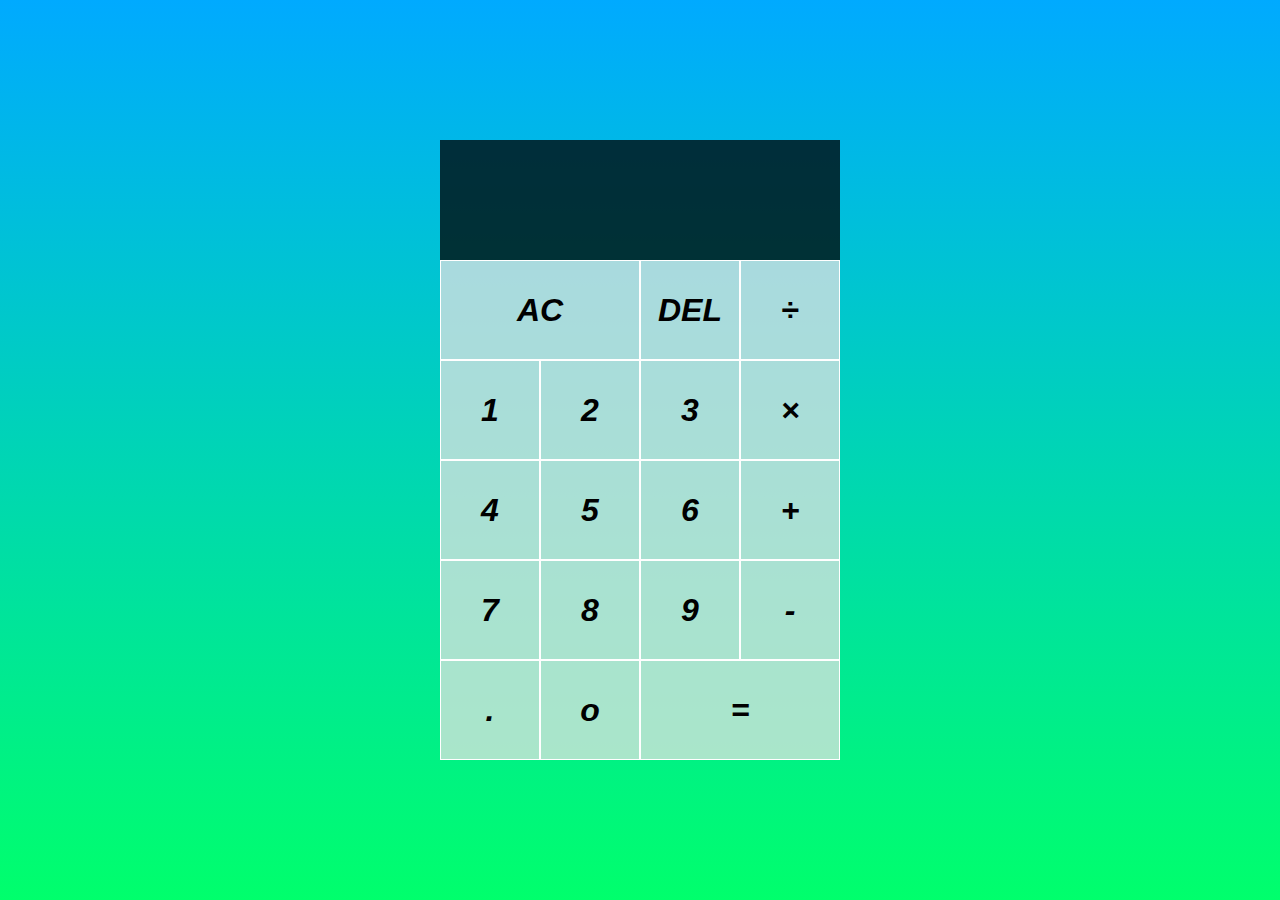
<file: index.html>
<!DOCTYPE html>
<html>
<head>
	<meta charset="utf-8">
	<meta http-equiv="X-UA-Compatible" content="IE=edge">
	<title>Calculator</title>
	<style>
*, *::before, *::after{
	box-sizing: border-box;
	font-family: sans-serif;
	font-style: italic;
	font-weight: bold;
}
body{
	padding: 0;
	margin: 0;
	background: linear-gradient(to bottom, #00AAFF, #00FF6C);
}

.calculator-grid{
	display: grid;
	justify-content: center;
	align-content: center;
	min-height: 100vh;
	grid-template-columns: repeat(4, 100px);
	grid-template-rows: minmax(120px, auto) repeat(5, 100px);
}
.calculator-grid > button{
	cursor: pointer;
	font-size: 2rem;
	border: 1px solid white;
	outline: none;
	background-color: rgba(225, 225, 225, .75);
}
.calculator-grid > button:hover{
	background-color: rgba(225, 225, 225, .9);
}
.span-two{
	grid-column: span 2;
}
.output{
	grid-column: 1 / -1;
	background-color: rgba(0, 0, 0, .75);
	display: flex;
	align-items: flex-end;
	justify-content: space-around;
	flex-direction: column;
	padding: 10px;
	word-wrap: break-word;
	word-break: break-all;
}
.output .previous-operand{
	color: rgba(225, 225, 225, .75);
	font-size: 1.5rem;
}
.output .current-operand{
	color: white;
	font-size: 2.5rem;
}v
	</style>
</head>
<body>
	<div class="calculator-grid">
		<div class="output">
			<div data-previous-operand class="previous-operand"></div>
			<div data-current-operand class="current-operand"></div>
		</div>
		<button data-all-clear class="span-two">AC</button>
		<button data-delete>DEL</button>
		<button data-operation>÷</button>
		<button data-number>1</button>
		<button data-number>2</button>
		<button data-number>3</button>
		<button data-operation>×</button>
		<button data-number>4</button>
		<button data-number>5</button>
		<button data-number>6</button>
		<button data-operation>+</button>
		<button data-number>7</button>
		<button data-number>8</button>
		<button data-number>9</button>
		<button data-operation>-</button>
		<button data-number>.</button>
		<button data-number>o</button>
		<button data-equals class="span-two">=</button>
	</div>
	<script>
class Calculator {
  constructor(previousOperandTextElement, currentOperandTextElement) {
    this.previousOperandTextElement = previousOperandTextElement
    this.currentOperandTextElement = currentOperandTextElement
    this.clear()
  }

  clear() {
    this.currentOperand = ''
    this.previousOperand = ''
    this.operation = undefined
  }

  delete() {
    this.currentOperand = this.currentOperand.toString().slice(0, -1)
  }

  appendNumber(number) {
    if (number === '.' && this.currentOperand.includes('.')) return
    this.currentOperand = this.currentOperand.toString() + number.toString()
  }

  chooseOperation(operation) {
    if (this.currentOperand === '') return
    if (this.previousOperand !== '') {
      this.compute()
    }
    this.operation = operation
    this.previousOperand = this.currentOperand
    this.currentOperand = ''
  }

  compute() {
    let computation
    const prev = parseFloat(this.previousOperand)
    const current = parseFloat(this.currentOperand)
    if (isNaN(prev) || isNaN(current)) return
    switch (this.operation) {
      case '+':
        computation = prev + current
        break
      case '-':
        computation = prev - current
        break
      case '×':
        computation = prev * current
        break
      case '÷':
        computation = prev / current
        break
      default:
        return
    }
    this.currentOperand = computation
    this.operation = undefined
    this.previousOperand = ''
  }

  getDisplayNumber(number) {
    const stringNumber = number.toString()
    const integerDigits = parseFloat(stringNumber.split('.')[0])
    const decimalDigits = stringNumber.split('.')[1]
    let integerDisplay
    if (isNaN(integerDigits)) {
      integerDisplay = ''
    } else {
      integerDisplay = integerDigits.toLocaleString('en', { maximumFractionDigits: 0 })
    }
    if (decimalDigits != null) {
      return `${integerDisplay}.${decimalDigits}`
    } else {
      return integerDisplay
    }
  }

  updateDisplay() {
    this.currentOperandTextElement.innerText =
      this.getDisplayNumber(this.currentOperand)
    if (this.operation != null) {
      this.previousOperandTextElement.innerText =
        `${this.getDisplayNumber(this.previousOperand)} ${this.operation}`
    } else {
      this.previousOperandTextElement.innerText = ''
    }
  }
}


const numberButtons = document.querySelectorAll('[data-number]')
const operationButtons = document.querySelectorAll('[data-operation]')
const equalsButton = document.querySelector('[data-equals]')
const deleteButton = document.querySelector('[data-delete]')
const allClearButton = document.querySelector('[data-all-clear]')
const previousOperandTextElement = document.querySelector('[data-previous-operand]')
const currentOperandTextElement = document.querySelector('[data-current-operand]')

const calculator = new Calculator(previousOperandTextElement, currentOperandTextElement)

numberButtons.forEach(button => {
  button.addEventListener('click', () => {
    calculator.appendNumber(button.innerText)
    calculator.updateDisplay()
  })
})

operationButtons.forEach(button => {
  button.addEventListener('click', () => {
    calculator.chooseOperation(button.innerText)
    calculator.updateDisplay()
  })
})

equalsButton.addEventListener('click', button => {
  calculator.compute()
  calculator.updateDisplay()
})

allClearButton.addEventListener('click', button => {
  calculator.clear()
  calculator.updateDisplay()
})

deleteButton.addEventListener('click', button => {
  calculator.delete()
  calculator.updateDisplay()
})
	</script>
</body>
</html>
</file>
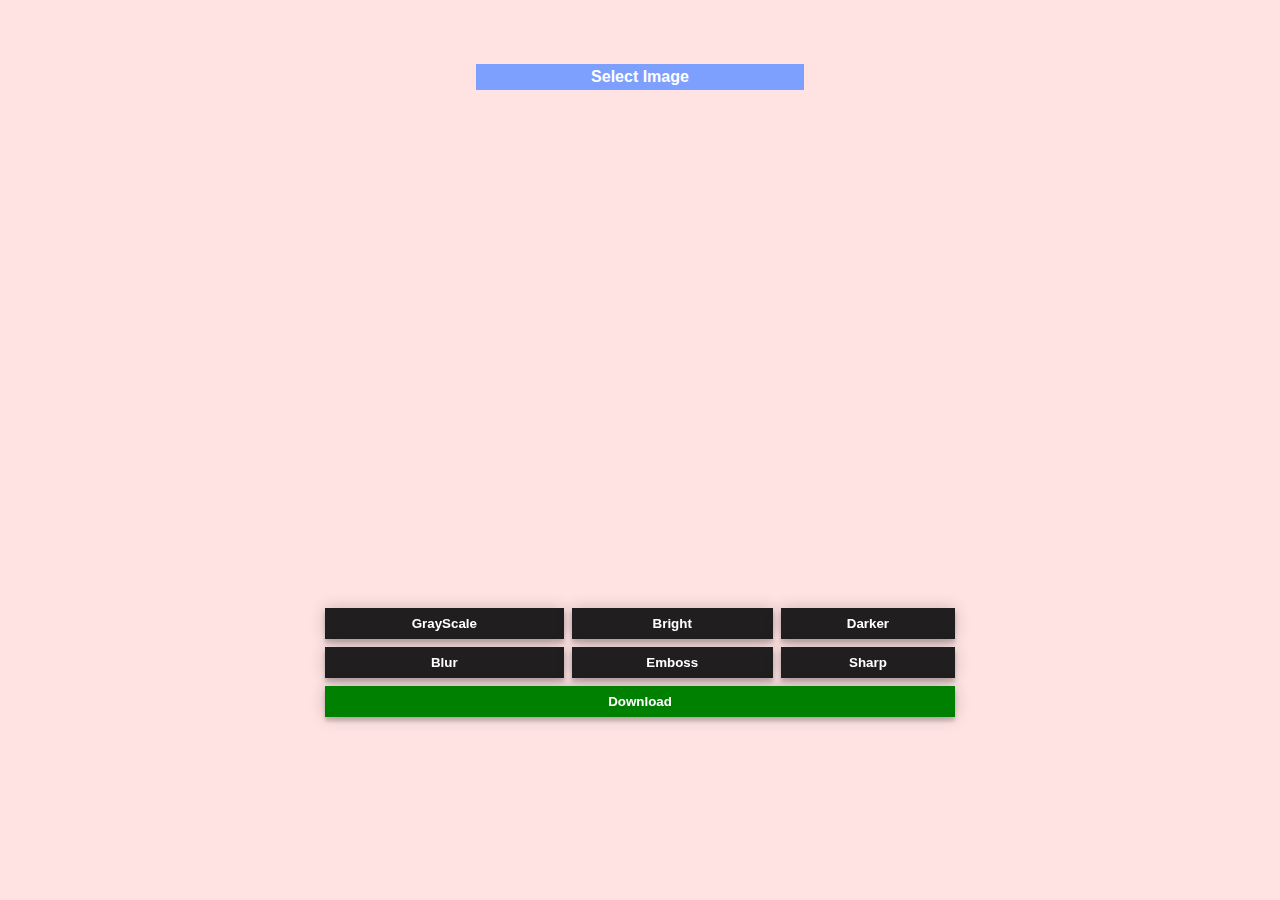
<file: img.html>
<!DOCTYPE html>
<html>
<head>
	<title>Image Editor</title>
	<link rel="stylesheet" type="text/css" href="style.css">
</head>
<body>
	<div class="file-upload-section" onclick="selectImage()">
		<input id="foto-file" type="file">
		Select Image
	</div>
	<div class="image-container">
		<img id="foto-image" class="image">
	</div>
	<div class="button-selector">
		<table class="table">
			<tr>
				<td><button class="btn" onclick="gray()">GrayScale</button></td>
				<td><button class="btn" onclick="Bright()">Bright</button></td>
				<td><button class="btn" onclick="Darker()">Darker</button></td>
			</tr>
			<tr>
				<td><button class="btn" onclick="Blur()">Blur</button></td>
				<td><button class="btn" onclick="Emboss()">Emboss</button></td>
				<td><button class="btn" onclick="Sharp()">Sharp</button></td>
			</tr>
			<tr>
				<td colspan="3"><button class="btn dwn" onclick="download()">Download</button></td>
			</tr>
		</table>
	</div>
	<script src="foto.min.js"></script>
	<script src="backend.js"></script>
</body>
</html>
</file>
<file: style.css>
*{
	padding: 0;
	margin: 0;
	font-family: sans-serif;
}

body {
	background: #ffe3e3;
}
.image-container{
	position: absolute;
	width: 50%;
	height: 50%;
	top: 41%;
	left: 50%;
	transform: translate(-50%, -50%);
	text-align: center;
}
.image{
	max-width: 100%;
	max-height: 100%;
}
.file-upload-section{
	margin: auto;
	margin-top: 5%;
	font-weight: bold;
	width: 25%;
	padding: 4px;
	color: white;
	text-align: center;
	background: 
#7da0ff
;
	cursor: pointer;
}
#foto-file{display: none;}
.button-selector{
	position: fixed;
	margin: auto;
	top: 67%;
	left: 25%;
	color: white;
	width: 50%;
}
.table{
	width: 100%;
}
.table td{
	padding: 3px;
	text-align: center;
}
.btn{
	padding: 8px;
	border: 0;
	background: #201e1e;
	color: white;
	width: 100%;
	cursor: pointer;
	font-weight: bolder;
	box-shadow: 0 0.25rem 0.25rem rgba(0, 0, 0, .2), 0 0 1rem rgba(0, 0, 0, .2);
}
.dwn{
	background: green;
}
</file>
